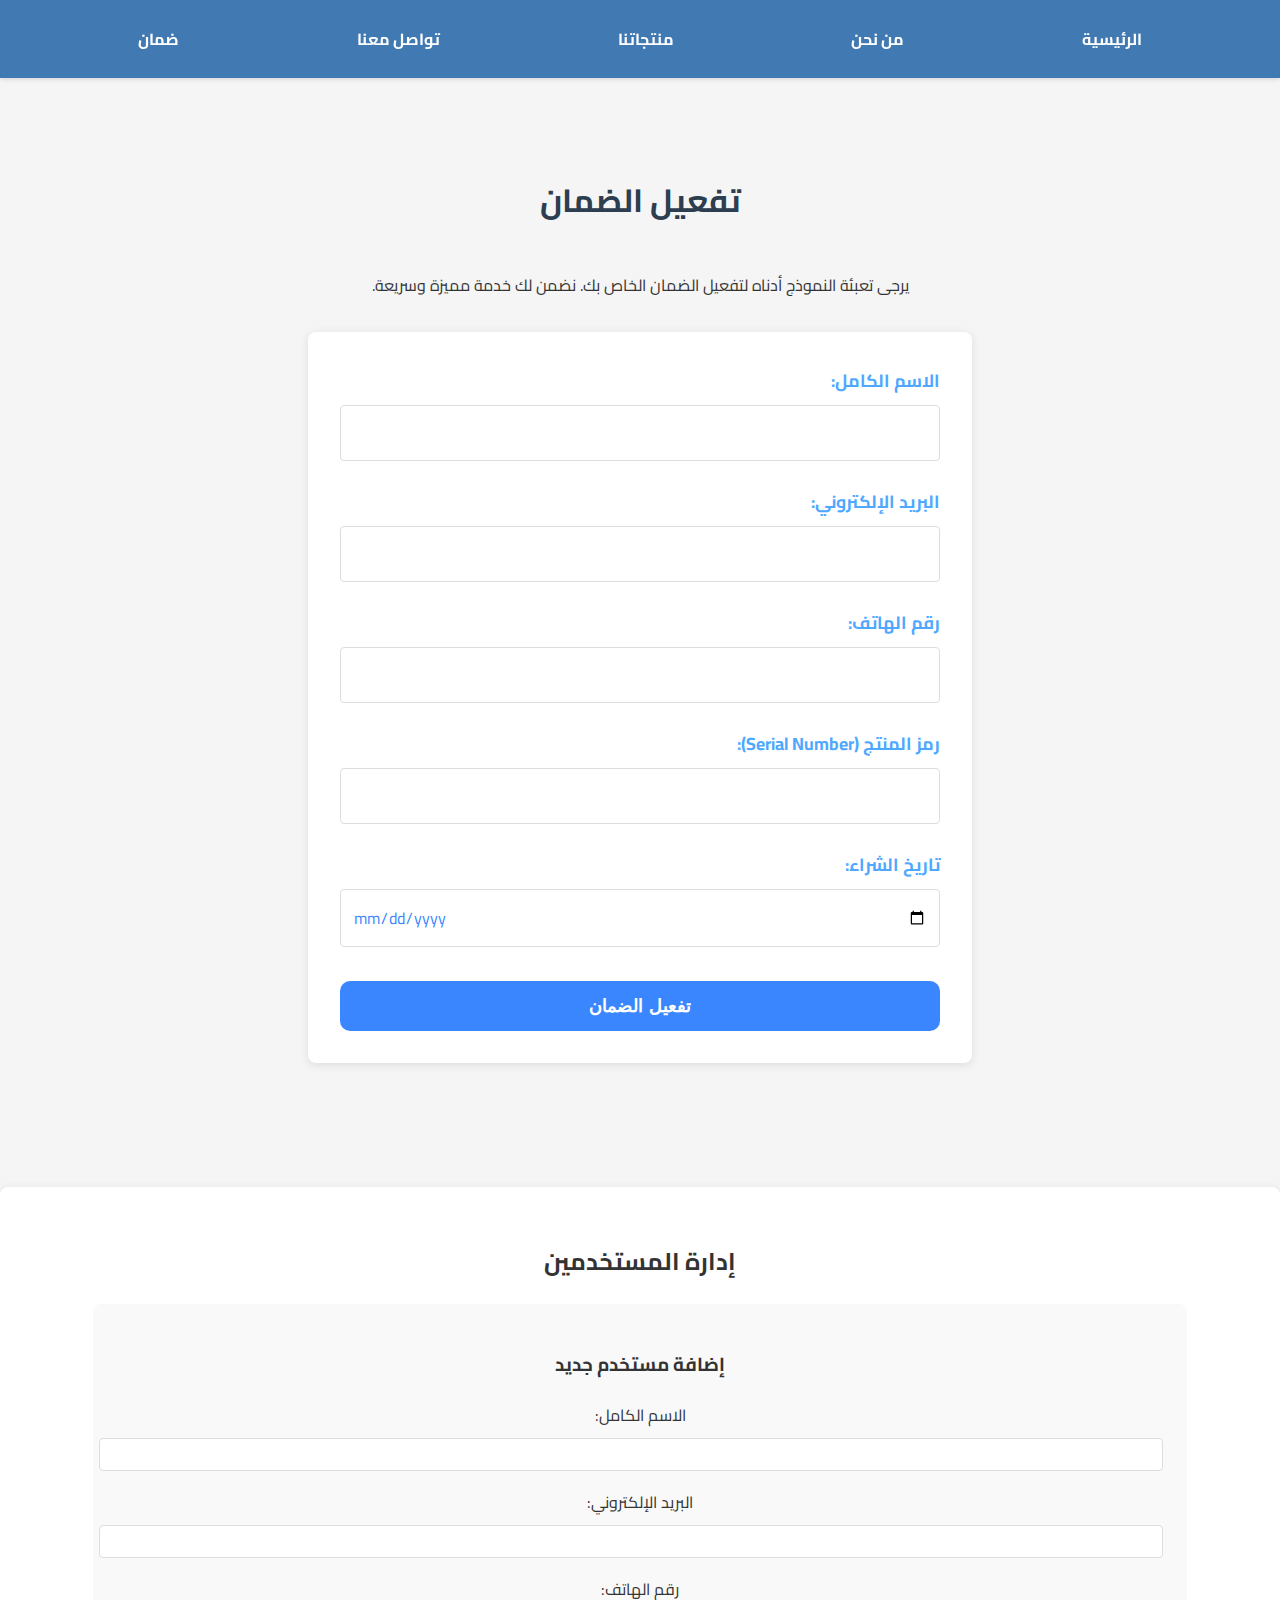
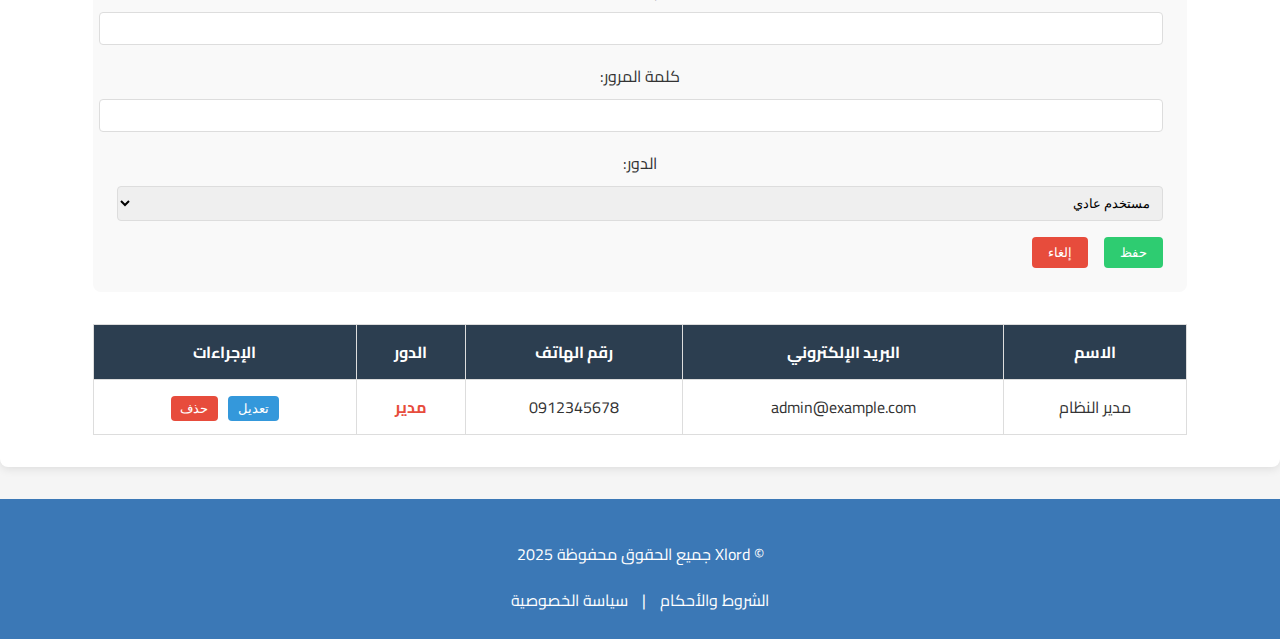
<file: guarantee.html>
<!DOCTYPE html>
<html lang="ar" dir="rtl">
<head>
  <meta charset="UTF-8" />
  <meta name="viewport" content="width=device-width, initial-scale=1.0" />
  <title>صفحة الضمان | Xlord</title>
  <link href="https://fonts.googleapis.com/css2?family=Cairo&display=swap" rel="stylesheet">
  <link rel="stylesheet" href="style.css" />
</head>
<body>

  <!-- الهيدر الثابت -->
  <div class="top-navbar">
    <div class="container">
      <nav class="nav-links">
          <a href="INDEX1.html">الرئيسية</a>
        <a href="index.html">من نحن</a>
        <a href="products.html">منتجاتنا</a>
        <a href="https://www.facebook.com/profile.php?id=61551545773420&locale=ar_AR">تواصل معنا</a>
         <a href="guarantee.html">ضمان</a>
      </nav>
    </div>
  </div>

  <!-- قسم الضمان -->
  <section>
    <h2 class="section-title">تفعيل الضمان</h2>
    <p>يرجى تعبئة النموذج أدناه لتفعيل الضمان الخاص بك. نضمن لك خدمة مميزة وسريعة.</p>

    <form class="warranty-form" action="#" method="POST">
      <div class="form-group">
        <label for="full-name">الاسم الكامل:</label>
        <input type="text" id="full-name" name="full-name" required />
      </div>

      <div class="form-group">
        <label for="email">البريد الإلكتروني:</label>
        <input type="email" id="email" name="email" required />
      </div>

      <div class="form-group">
        <label for="phone">رقم الهاتف:</label>
        <input type="tel" id="phone" name="phone" required />
      </div>

      <div class="form-group">
        <label for="product-code">رمز المنتج (Serial Number):</label>
        <input type="text" id="product-code" name="product-code" required />
      </div>

      <div class="form-group">
        <label for="purchase-date">تاريخ الشراء:</label>
        <input type="date" id="purchase-date" name="purchase-date" required />
      </div>

      <button type="submit" class="btn-blue">تفعيل الضمان</button>
    </form>
  </section>

  <!-- قسم إدارة المستخدمين -->
  <section id="users-crud" class="crud-section">
    <div class="container">
        <h2>إدارة المستخدمين</h2>
        
        <!-- نموذج إضافة/تعديل مستخدم -->
        <div class="crud-form">
            <h3 id="form-title">إضافة مستخدم جديد</h3>
            <input type="hidden" id="user-id">
            
            <div class="input-group">
                <label for="user-name">الاسم الكامل:</label>
                <input type="text" id="user-name" required>
            </div>
            
            <div class="input-group">
                <label for="user-email">البريد الإلكتروني:</label>
                <input type="email" id="user-email" required>
            </div>
            
            <div class="input-group">
                <label for="user-phone">رقم الهاتف:</label>
                <input type="tel" id="user-phone" required>
            </div>
            
            <div class="input-group">
                <label for="user-password">كلمة المرور:</label>
                <input type="password" id="user-password" required>
            </div>
            
            <div class="input-group">
                <label for="user-role">الدور:</label>
                <select id="user-role" required>
                    <option value="user">مستخدم عادي</option>
                    <option value="admin">مدير</option>
                </select>
            </div>
            
            <div class="form-actions">
                <button type="button" id="save-user" class="btn btn-primary">حفظ</button>
                <button type="button" id="cancel-edit" class="btn btn-secondary">إلغاء</button>
            </div>
        </div>
        
        <!-- جدول عرض المستخدمين -->
        <div class="users-table">
            <table>
                <thead>
                    <tr>
                        <th>الاسم</th>
                        <th>البريد الإلكتروني</th>
                        <th>رقم الهاتف</th>
                        <th>الدور</th>
                        <th>الإجراءات</th>
                    </tr>
                </thead>
                <tbody id="users-list">
                    <!-- سيتم ملؤها بالبيانات من JavaScript -->
                </tbody>
            </table>
        </div>
    </div>
  </section>


  <footer>
    <p>© Xlord جميع الحقوق محفوظة 2025</p>
    <nav>
      <a href="#">الشروط والأحكام</a> |
      <a href="#">سياسة الخصوصية</a>
    </nav>
  </footer>

  <script src="scr.js"></script>
</body>
</html>
</file>
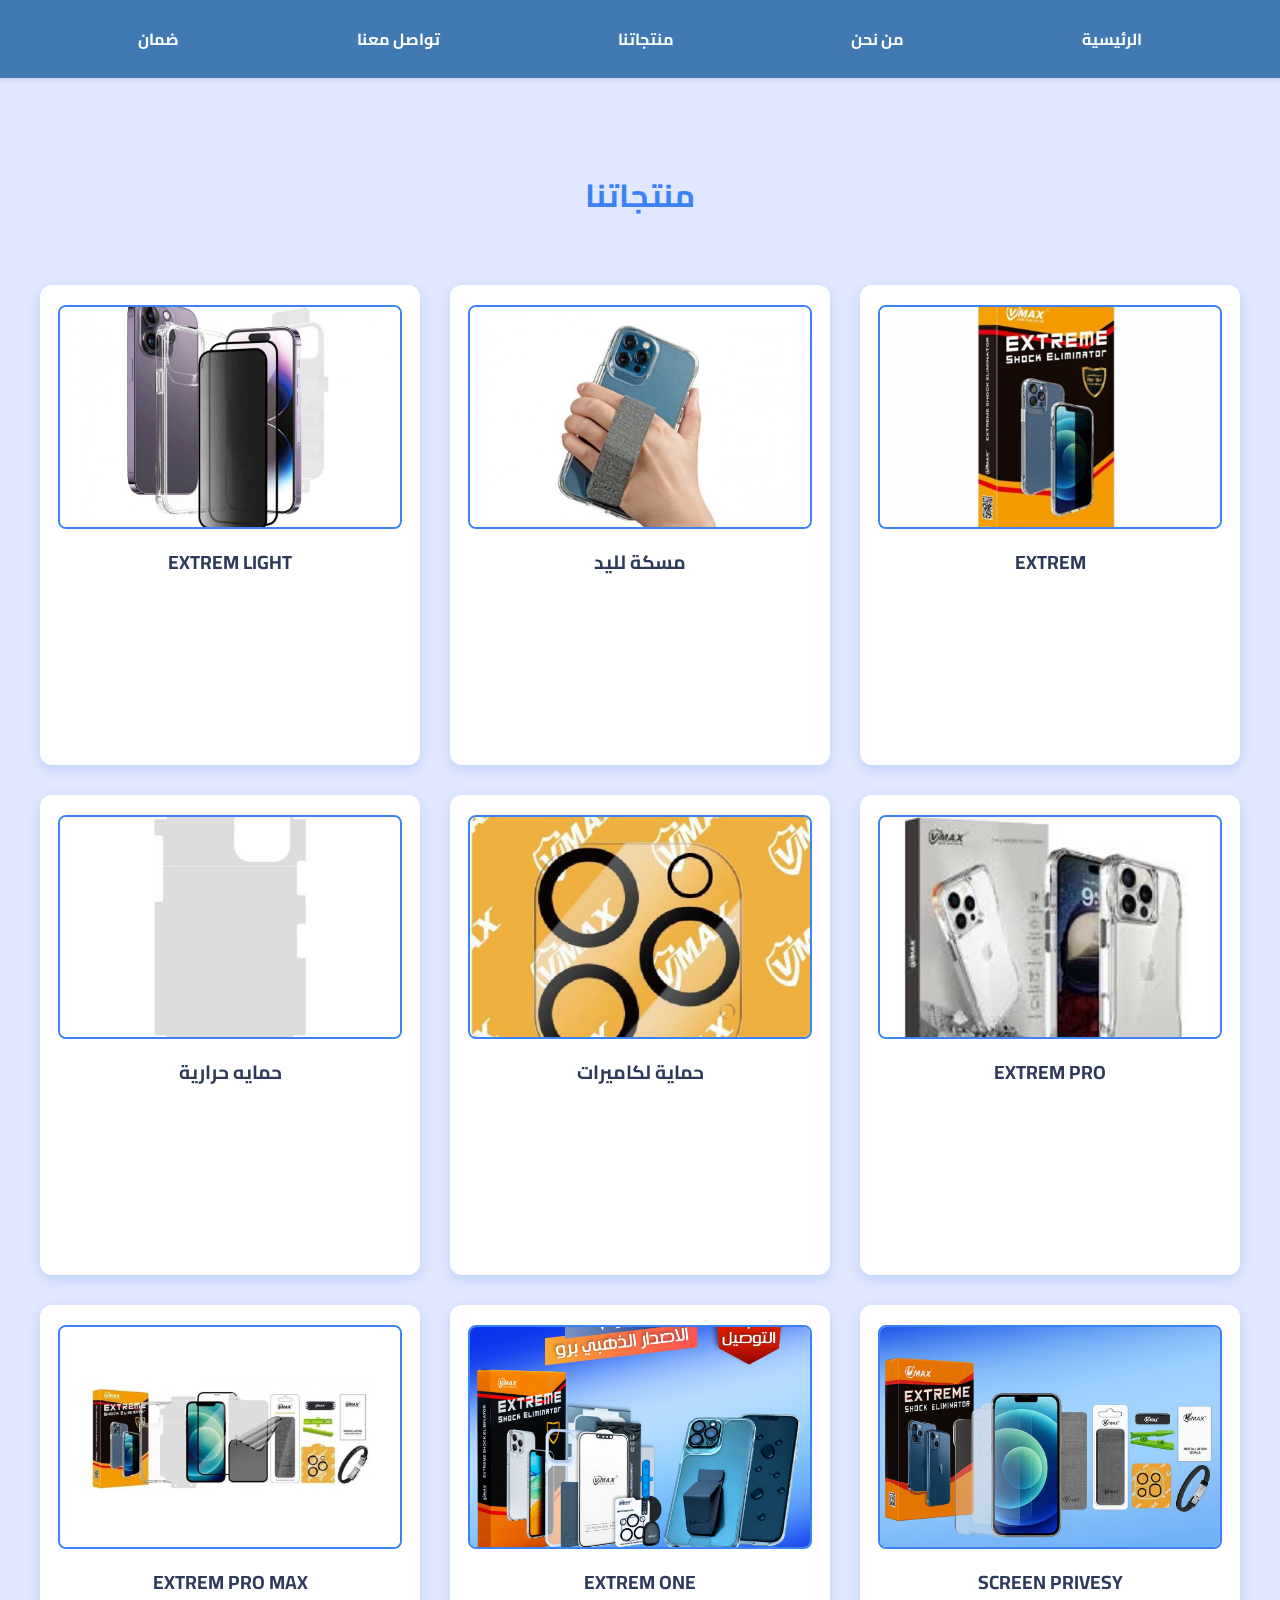
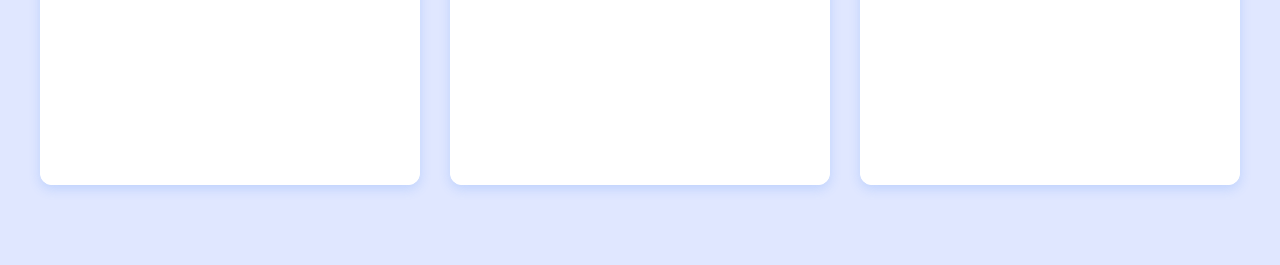
<file: products.html>
<!DOCTYPE html>
<html lang="ar" dir="rtl">
<head>
  <meta charset="UTF-8" />
  <meta name="viewport" content="width=device-width, initial-scale=1" />
  <title>منتجات مع تأثير دوران عند الوقوف</title>
  <link href="https://fonts.googleapis.com/css2?family=Cairo:wght@400;700&display=swap" rel="stylesheet" />
    <link href="https://fonts.googleapis.com/css2?family=Cairo&display=swap" rel="stylesheet">
  <link rel="stylesheet" href="style.css" />
 
</head>
<body>
 <div class="top-navbar">
    <div class="container">
      <nav class="nav-links">
         <a href="INDEX1.html">الرئيسية</a>
        <a href="index.html">من نحن</a>
        <a href="products.html">منتجاتنا</a>
        <a href="https://www.facebook.com/profile.php?id=61551545773420&locale=ar_AR">تواصل معنا</a>
         <a href="guarantee.html">ضمان</a>
      </nav>
    </div>
  </div>
  <section id="products-section">
    <h2 style="text-align:center; color:#3b82f6; font-size:2rem; margin-bottom:40px;">منتجاتنا</h2>
    <div class="products-grid">

      <!-- بطاقة 1 -->
      <div class="product-card">
        <div class="flipper">
          <div class="front">
            <img src="img/photo_2024-05-08_19-18-32.jpg" />
            <h3> EXTREM </h3>
          </div>
          <div class="back">
            <h4>EXTREM </h4>
            <p>✔️  ستكر حماية شاشة أمامي من النانو <BR>
✔️ ستكر حراري للخلفية والاطراف.<BR>
✔️ حماية للكاميرا .<BR>
✔️ كفر خلفي شفاف.<BR>
✔️ مسكة خلفية للهاتف مصنوعة من القماش وتحتوي على مغناطيس.<BR>
✔️ قطعة مغناطيسية قوية يتم تثيبتها عن طريق لاصق</p>
            <a href="http://wa.me/218942042005"  class="btn-blue">اطلب الآن</a>
          </div>
        </div>
      </div>

      <!-- بطاقة 2 -->
      <div class="product-card">
        <div class="flipper">
          <div class="front">
            <img src="img/photo_2024-05-08_19-18-27.jpg" alt="منتج 2" />
            <h3>مسكة لليد</h3>
          </div>
          <div class="back">
            <h4>مسكة لليد</h4>
            <p>مسكة لليد مصنوعة من القماش وستاند  للجوال ويمكن تثبيتها علي مغناطيس
</p>
            <a href= "http://wa.me/218942042005"  class="btn-blue">اطلب الآن</a>
          </div>
        </div>
      </div>

      <!-- بطاقة 3 -->
      <div class="product-card">
        <div class="flipper">
          <div class="front">
            <img src="img/photo_2024-05-08_19-17-51.jpg" alt="منتج 3" />
            <h3>EXTREM LIGHT</h3>
          </div>
          <div class="back">
            <h4>EXTREM LIGHT</h4>
            <p>✔️  ستكر حماية شاشة أمامي من النانو <BR>
✔️ ستكر حراري للخلفية والاطراف.<BR>
✔️ حماية للكاميرا .<BR>
✔️ كفر خلفي شفاف.<BR></p>
            <a href="http://wa.me/218942042005"  class="btn-blue">اطلب الآن</a>
          </div>
        </div>
      </div>

      <!-- بطاقة 4 -->
      <div class="product-card">
        <div class="flipper">
          <div class="front">
            <img src="img/images (1).jpeg"  alt="منتج 4" />
            <h3>EXTREM PRO</h3>
          </div>
          <div class="back">
            <h4>EXTREM PRO</h4>
            <p>✔ 2 ستكر أمامي من النانو ( شفاف - ملاقيف ) .<br>

✔ ستكر حراري للخلفية والاطراف.<br>

✔ حماية للكاميرا .<br>

✔ كفر خلفي شفاف.<br>

✔ مسكة خلفية للهاتف مصنوعة من القماش وتحتوي على مغناطيس.<br>

✔ قطعة مغناطيسية قوية يتم تثيبتها عن طريق لاصق .<br>

✔ سوارة لليد مصنوعة من الجلد الكلاسيكي لشحن الجوال ولنقل البيانات</p>
            <a href="http://wa.me/218942042005"  class="btn-blue">اطلب الآن</a>
          </div>
        </div>
      </div>

      <!-- بطاقة 5 -->
      <div class="product-card">
        <div class="flipper">
          <div class="front">
            <img src="img/photo_2024-05-08_20-49-44.jpg" alt="منتج 5" />
            <h3>حماية لكاميرات</h3>
          </div>
          <div class="back">
            <h4>حماية لكاميرات</h4>
            <p>حماية لكاميرات الجوال مصنوعة من الزجاج لأعلي وضوح لتصوير
</p>
            <a href="http://wa.me/218942042005"   class="btn-blue">اطلب الآن</a>
          </div>
        </div>
      </div>

      <!-- بطاقة 6 -->
      <div class="product-card">
        <div class="flipper">
          <div class="front">
            <img src="img/photo_2024-05-08_19-18-13.jpg" alt="منتج 6" />
            <h3>حمايه حرارية</h3>
          </div>
          <div class="back">
            <h4>حمايه حرارية </h4>
            <p>حمايه حراريه خلفيه لجهاز ولاطراف الجهاز تمنع تعرضه للخدش </p>
            <a href="http://wa.me/218942042005"   class="btn-blue">اطلب الآن</a>
          </div>
        </div>
      </div>

      <!-- بطاقة 7 -->
      <div class="product-card">
        <div class="flipper">
          <div class="front">
            <img src="img/photo_2025-06-16_22-58-11.jpg" alt="منتج 7" />
            <h3> SCREEN PRIVESY</h3>
          </div>
          <div class="back">
            <h4>تفاصيل المنتج </h4>
            <p>حماية شفافة لشاشة (privesy) الجوال عاليه الوضوح</p>
            <a href="http://wa.me/218942042005"   class="btn-blue">اطلب الآن</a>
          </div>
        </div>
      </div>

      <!-- بطاقة 8 -->
      <div class="product-card">
        <div class="flipper">
          <div class="front">
            <img src="img/photo_2023-10-04_21-42-01.jpg" alt="منتج 8" />
            <h3>EXTREM ONE </h3>
          </div>
          <div class="back">
            <h4>تفاصيل المنتج </h4>
            <p>✔️  ستكر حماية شاشة أمامي من النانو <BR>
✔️ ستكر حراري للخلفية والاطراف.<BR>
✔️ حماية للكاميرا .<BR>
✔️ كفر خلفي شفاف.<BR>
✔️ مسكة خلفية للهاتف مصنوعة من القماش وتحتوي على مغناطيس.<BR>
✔️ قطعة مغناطيسية قوية يتم تثيبتها عن طريق لاصق</p>
            <a href="http://wa.me/218942042005"  class="btn-blue">اطلب الآن</a>
          </div>
        </div>
      </div>

      <!-- بطاقة 9 -->
      <div class="product-card">
        <div class="flipper">
          <div class="front">
            <img src="img/photo_2024-05-08_19-20-50.jpg" />
            <h3>EXTREM PRO MAX </h3>
          </div>
          <div class="back">
            <h4>تفاصيل المنتج </h4>
            <p>✔ 2 ستكر أمامي من النانو ( شفاف - ملاقيف ) .<br>

✔ ستكر حراري للخلفية والاطراف.<br>

✔ حماية للكاميرا .<br>

✔ كفر خلفي شفاف.<br>

✔ مسكة خلفية للهاتف مصنوعة من القماش وتحتوي على مغناطيس.<br>

✔ قطعة مغناطيسية قوية يتم تثيبتها عن طريق لاصق .<br>

✔ سوارة لليد مصنوعة من الجلد الكلاسيكي لشحن الجوال ولنقل البيانات</p>
            <a href="http://wa.me/218942042005"   class="btn-blue">اطلب الآن</a>
          </div>
        </div>
      </div>

    </div>
  </section>

</body>
</html>
</file>
<file: style.css>
body {
  font-family: 'Cairo', sans-serif;
  background-color: #f9fafb;
  color: #2e3a59;
  margin: 0;
  padding-top: 60px; /* لتعويض الهيدر الثابت */
  direction: rtl;
}

/* الهيدر الثابت */
.top-navbar {
  position: fixed;
  top: 0;
  right: 0;
  left: 0;

 
  background-color: #f3f4f6;



  box-shadow: 0 2px 4px rgba(0,0,0,0.1);
  z-index: 999;
  padding: 10px 20px;
}

.nav-links {
  display: flex;
  justify-content: center;
  gap: 30px;
}

.nav-links a {
  color: #2e53af;
  text-decoration: none;
  font-weight: bold;
  font-size: 1rem;
  transition: color 0.3s;
}

.nav-links a:hover {
  color: #3b82f6;
}

/* الهيدر بفيديو */
header {
  position: relative;
  height: 100vh;
  overflow: hidden;
}

header video {
  position: absolute;
  top: 0;
  right: 0;
  min-width: 100%;
  min-height: 100%;
  object-fit: cover;
  z-index: -2;
}

header .overlay {
  position: absolute;
  top: 0;
  right: 0;
  bottom: 0;
  left: 0;
  background: rgba(59, 130, 246, 0.6); /* أزرق سماوي شفاف */
  z-index: -1;
}

header .overlay img {
  width: 100%;
  height: 100%;
  object-fit: cover;
  opacity: 0.2;
  z-index: -1;
  position: absolute;
  top: 0;
  right: 0;
}

header .content {
  height: 100%;
  display: flex;
  align-items: center;
  justify-content: center;
  color: white;
  text-align: center;
  position: relative;
  z-index: 1;
}

header .content h1 {
  font-size: 3rem;
  font-weight: bold;
  text-shadow: 0 2px 6px rgba(0, 0, 0, 0.6);
}

/* الأقسام */
section {
  padding: 60px 20px;
  text-align: center;
}

.section-title {
  font-size: 2rem;
  font-weight: bold;
  margin-bottom: 40px;
  color: #3b82f6;
}

/* زر */
.btn-blue {
  background-color: #3b82f6;
  color: white;
  padding: 10px 20px;
  border: none;
  border-radius: 8px;
  text-decoration: none;
  transition: background-color 0.3s;
  display: inline-block;
}

.btn-blue:hover {
  background-color: #1e40af;
}

#branches-section {
  background-color: #e0f7fa; /* لون سماوي فاتح */
  padding: 60px 20px;
}

/* فلترة الفروع */
.branches-filter {
  display: flex;
  justify-content: center;
  gap: 10px;
  margin-bottom: 40px;
  flex-wrap: wrap;
}

.filter-btn {
  background-color: #3b82f6;
  color: white;
  border: none;
  padding: 10px 20px;
  border-radius: 8px;
  cursor: pointer;
  transition: background-color 0.3s;
}

.filter-btn.active,
.filter-btn:hover {
  background-color: #1e40af;
}

/* شبكة بطاقات الفروع */
.branches-grid {
  display: grid;
  gap: 25px;
  grid-template-columns: repeat(auto-fit, minmax(300px, 1fr));
  max-width: 1200px;
  margin: 0 auto;
}

/* بطاقة الفرع */
.branch-card {
  position: relative;
  border-radius: 12px;
  overflow: hidden;
  box-shadow: 0 4px 12px rgba(0, 0, 0, 0.1);
  height: 300px;
  transition: transform 0.3s ease;
}

.branch-card:hover {
  transform: translateY(-10px);
}

.branch-front {
  width: 100%;
  height: 100%;
  position: relative;
}

.branch-front img {
  width: 100%;
  height: 100%;
  object-fit: cover;
  transition: transform 0.5s;
}

.branch-card:hover .branch-front img {
  transform: scale(1.05);
}

.branch-front h3 {
  position: absolute;
  bottom: 0;
  right: 0;
  left: 0;
  margin: 0;
  padding: 15px;
  background: rgba(59, 130, 246, 0.8);
  color: white;
  font-size: 1.1rem;
  text-align: center;
}

/* طبقة التحويم */
.branch-overlay {
  position: absolute;
  top: 0;
  right: 0;
  bottom: 0;
  left: 0;
  background: rgba(59, 130, 246, 0.9);
  color: white;
  display: flex;
  flex-direction: column;
  justify-content: center;
  align-items: center;
  opacity: 0;
  transition: opacity 0.5s;
  padding: 20px;
  text-align: center;
}

.branch-card:hover .branch-overlay {
  opacity: 1;
}

.branch-info p {
  margin: 5px 0;
}

/* أزرار الفرع */
.branch-buttons {
  display: flex;
  gap: 15px;
  margin-top: 15px;
}

.branch-btn {
  display: flex;
  justify-content: center;
  align-items: center;
  width: 50px;
  height: 50px;
  background-color: white;
  color: #3b82f6;
  border-radius: 50%;
  font-size: 1.2rem;
  transition: all 0.3s;
}

.branch-btn:hover {
  background-color: #1e40af;
  color: white;
  transform: scale(1.1);
}

/* استجابة الجوال */
@media (max-width: 768px) {
  .branches-grid {
    grid-template-columns: 1fr;
  }
}



/* قسم المنتجات */
#products-section {
  background-color: #e0e7ff; /* أزرق فاتح جدا */
}

/* شبكة البطاقات */
.grid {
  display: grid;
  gap: 30px;
  grid-template-columns: repeat(auto-fit, minmax(300px, 1fr));
  padding: 0 10px;
}

/* بطاقة المنتج */
.product-card {
  background-color: #ffffff;
  border-radius: 12px;
  overflow: hidden;
  box-shadow: 0 4px 12px rgba(59, 130, 246, 0.2);
  perspective: 1000px;
  transition: transform 0.3s ease;
  min-height: 480px;
  position: relative;
}

.product-card:hover {
  transform: translateY(-6px);
  box-shadow: 0 8px 20px rgba(59, 130, 246, 0.4);
}

/* التأثير القلاب */
.flipper {
  position: relative;
  width: 100%;
  height: 100%;
  transition: transform 0.8s ease-in-out;
  transform-style: preserve-3d;
}

.product-card:hover .flipper {
  transform: rotateY(180deg);
}

/* الواجهتين */
.front, .back {
  position: absolute;
  width: 100%;
  height: 100%;
  backface-visibility: hidden;
  -webkit-backface-visibility: hidden;
  background: white;
  display: flex;
  flex-direction: column;
  align-items: center;
  padding: 20px;
  box-sizing: border-box;
}

/* صورة المنتج */
.front img {
  width: 100%;
  height: 220px;
  object-fit: cover;
  border-radius: 8px;
  margin-bottom: 15px;
  border: 2px solid #3b82f6;
}

/* عنوان المنتج */
.front h3 {
  font-size: 1.1rem;
  color: #2e3a59;
  text-align: center;
  margin: 0;
}

/* وجهة الخلف */
.back {
  transform: rotateY(180deg);
  justify-content: center;
  text-align: right;
}

/* عنوان المواصفات */
.back h4 {
  color: #3b82f6;
  margin-top: 0;
}

/* قائمة المواصفات */
.back ul {
  list-style: none;
  padding: 0;
  margin: 10px 0 20px 0;
}

.back ul li {
  padding-right: 20px;
  margin-bottom: 8px;
  color: #2e3a59;
}

/* زر الطلب */
.back a.btn-blue {
  margin-top: auto;
}

/* الفوتر */
footer {
  background-color: #1e293b;
  color: white;
  text-align: center;
  padding: 20px 0;
}

footer nav a {
  color: white;
  text-decoration: none;
  margin: 0 10px;
}

footer nav a:hover {
  text-decoration: underline;
}

/* استجابة الجوال */
@media (max-width: 768px) {
  .grid {
    grid-template-columns: 1fr;
  }

  header .content h1 {
    font-size: 2rem;
  }

  .nav-links {
    flex-direction: column;
    gap: 15px;
  }

  .section-title {
    font-size: 1.5rem;
  }
}
/* تنسيق نموذج الضمان */
.warranty-form {
  max-width: 500px;
  margin: 40px auto;
  text-align: right;
  background-color: #f0f9ff; /* سماوي فاتح جدًا وناعم */
  padding: 30px 40px;
  border-radius: 12px;
  box-shadow: 0 6px 16px rgba(152, 205, 255, 0.3); /* ظل سماوي ناعم */
  font-family: 'Cairo', sans-serif;
  color: #3a86ff; /* أزرق سماوي متوسط للنص */
}

.form-group {
  margin-bottom: 22px;
}

.form-group label {
  display: block;
  margin-bottom: 10px;
  font-weight: 600;
  color: #4ea8ff; /* أزرق سماوي هادي */
  font-size: 1.1rem;
}

.form-group input {
  width: 100%;
  padding: 12px 14px;
  border: 1.8px solid #a7d8ff; /* سماوي فاتح */
  border-radius: 8px;
  font-family: 'Cairo', sans-serif;
  font-size: 1rem;
  background-color: #ffffff; /* خلفية بيضاء ناعمة */
  color: #3a86ff;
  transition: border-color 0.3s ease, box-shadow 0.3s ease;
  box-sizing: border-box;
}

.form-group input::placeholder {
  color: #bcdfff; /* نص خفيف في الحقل */
}

.form-group input:focus {
  border-color: #5dadec; /* أزرق سماوي مركز عند التركيز */
  box-shadow: 0 0 8px #a9cfff; /* توهج سماوي لطيف */
  outline: none;
}

/* زر الإرسال */
.warranty-form button {
  width: 100%;
  padding: 14px 0;
  background-color: #3a86ff; /* أزرق سماوي متوسط */
  color: white;
  font-size: 1.15rem;
  font-weight: 700;
  border: none;
  border-radius: 10px;
  cursor: pointer;
  transition: background-color 0.3s ease;
  margin-top: 10px;
}

.warranty-form button:hover {
  background-color: #5dadec; /* أزرق سماوي أفتح عند التمرير */
}
 body  {
      font-family: 'Cairo', sans-serif;
      background-color: #f9fafb;
      color: #2e3a59;
      margin: 0;
      padding-top: 60px;
      direction: rtl;
    }

    /* شبكة المنتجات */
    .products-grid {
      display: grid;
      gap: 30px;
      grid-template-columns: repeat(auto-fit, minmax(280px, 1fr));
      padding: 20px;
      max-width: 1200px;
      margin: 0 auto;
    }

    /* بطاقة المنتج */
    .product-card {
      perspective: 1200px; /* مهم لعمل تأثير 3D للدوران */
      cursor: pointer;
      height: 480px;
      position: relative;
    }

    .flipper {
      position: relative;
      width: 100%;
      height: 100%;
      transition: transform 0.8s cubic-bezier(0.4, 0, 0.2, 1);
      transform-style: preserve-3d;
      box-shadow: 0 4px 12px rgba(59, 130, 246, 0.2);
      border-radius: 12px;
    }

    /* عند الوقوف على البطاقة */
    .product-card:hover .flipper {
      transform: rotateY(180deg);
      box-shadow: 0 10px 30px rgba(59, 130, 246, 0.4);
    }

    /* الواجهتان الأمامية والخلفية */
    .front, .back {
      position: absolute;
      width: 100%;
      height: 100%;
      border-radius: 12px;
      backface-visibility: hidden;
      -webkit-backface-visibility: hidden;
      background: white;
      display: flex;
      flex-direction: column;
      align-items: center;
      padding: 20px;
      box-sizing: border-box;
      overflow: hidden;
    }

    /* الوجه الأمامي */
    .front {
      z-index: 2;
    }
    .front img {
      width: 100%;
      height: 220px;
      object-fit: cover;
      border-radius: 8px;
      margin-bottom: 15px;
      border: 2px solid #3b82f6;
      user-select: none;
      pointer-events: none;
    }
    .front h3 {
      font-size: 1.2rem;
      color: #2e3a59;
      margin: 0 auto;
      text-align: center;
      transition: color 0.3s ease, transform 0.3s ease;
    }
    .product-card:hover .front h3 {
      color: #1e40af;
      transform: translateY(-5px);
    }

    /* الوجه الخلفي */
    .back {
      transform: rotateY(180deg);
      justify-content: center;
      text-align: center;
      color: #3b82f6;
      padding: 40px 20px;
    }
    .back h4 {
      margin: 0 0 20px 0;
      font-size: 1.3rem;
    }
    .back p {
      color: #2e3a59;
      margin-bottom: 30px;
      font-size: 1rem;
      line-height: 1.4;
    }

    /* زر اطلب الآن */
    .btn-blue {
      background-color: #3b82f6;
      color: white;
      padding: 12px 24px;
      border: none;
      border-radius: 8px;
      font-size: 1.1rem;
      font-weight: bold;
      cursor: pointer;
      text-decoration: none;
      transition: background-color 0.3s ease;
      display: inline-block;
      user-select: none;
    }
    .btn-blue:hover {
      background-color: #1e40af;
    }

    /* استجابة الجوال */
    @media (max-width: 768px) {
      .products-grid {
        grid-template-columns: 1fr;
        padding: 10px;
      }
      .product-card {
        height: auto;
      }
      .front, .back {
        position: relative;
        transform: none !important;
        height: auto;
        box-shadow: 0 4px 12px rgba(59, 130, 246, 0.2);
      }
      .product-card:hover .flipper {
        transform: none !important;
      }
    }



    /* التنسيق العام */
body {
  font-family: 'Cairo', sans-serif;
  margin: 0;
  padding: 0;
  background-color: #f5f5f5;
  color: #333;
}

.container {
  width: 90%;
  margin: 0 auto;
  max-width: 1200px;
}

/* الهيدر */
.top-navbar {
  background-color: #417ab3;
  color: white;
  padding: 1rem 0;
  position: sticky;
  top: 0;
  z-index: 100;
}

.nav-links {
  display: flex;
  justify-content: space-around;
}

.nav-links a {
  color: white;
  text-decoration: none;
  padding: 0.5rem 1rem;
  transition: all 0.3s ease;
}

.nav-links a:hover {
  background-color: #34495e;
  border-radius: 4px;
}

/* قسم الضمان */
.section-title {
  text-align: center;
  color: #2c3e50;
  margin-top: 2rem;
}

.warranty-form {
  background-color: white;
  padding: 2rem;
  border-radius: 8px;
  box-shadow: 0 2px 10px rgba(0, 0, 0, 0.1);
  max-width: 600px;
  margin: 2rem auto;
}

.form-group {
  margin-bottom: 1.5rem;
}

.form-group label {
  display: block;
  margin-bottom: 0.5rem;
  font-weight: bold;
}

.form-group input {
  width: 100%;
  padding: 0.75rem;
  border: 1px solid #ddd;
  border-radius: 4px;
  font-size: 1rem;
}

.btn-blue {
  background-color: #3498db;
  color: white;
  border: none;
  padding: 0.75rem 1.5rem;
  border-radius: 4px;
  cursor: pointer;
  font-size: 1rem;
  transition: background-color 0.3s;
}

.btn-blue:hover {
  background-color: #2980b9;
}

/* قسم إدارة المستخدمين */
.crud-section {
  background-color: white;
  padding: 2rem;
  margin: 2rem auto;
  border-radius: 8px;
  box-shadow: 0 2px 10px rgba(0, 0, 0, 0.1);
}

.crud-form {
  background-color: #f9f9f9;
  padding: 1.5rem;
  border-radius: 8px;
  margin-bottom: 2rem;
}

.input-group {
  margin-bottom: 1rem;
}

.input-group label {
  display: block;
  margin-bottom: 0.5rem;
}

.input-group input,
.input-group select {
  width: 100%;
  padding: 0.5rem;
  border: 1px solid #ddd;
  border-radius: 4px;
}

.form-actions {
  display: flex;
  gap: 1rem;
  margin-top: 1rem;
}

.btn {
  padding: 0.5rem 1rem;
  border: none;
  border-radius: 4px;
  cursor: pointer;
}

.btn-primary {
  background-color: #2ecc71;
  color: white;
}

.btn-secondary {
  background-color: #e74c3c;
  color: white;
}

.users-table {
  overflow-x: auto;
}

.users-table table {
  width: 100%;
  border-collapse: collapse;
}

.users-table th,
.users-table td {
  padding: 0.75rem;
  text-align: center;
  border: 1px solid #ddd;
}

.users-table th {
  background-color: #2c3e50;
  color: white;
}

.users-table tr:nth-child(even) {
  background-color: #f2f2f2;
}

.action-btn {
  padding: 0.3rem 0.6rem;
  margin: 0 0.2rem;
  border: none;
  border-radius: 4px;
  cursor: pointer;
}

.edit-btn {
  background-color: #3498db;
  color: white;
}

.delete-btn {
  background-color: #e74c3c;
  color: white;
}

.role-admin {
  color: #e74c3c;
  font-weight: bold;
}

.role-user {
  color: #2ecc71;
}

/* الفوتر */
footer {
  background-color: #3b78b6;
  color: white;
  text-align: center;
  padding: 1.5rem 0;
  margin-top: 2rem;
}

footer nav {
  margin-top: 1rem;
}

footer a {
  color: #ecf0f1;
  text-decoration: none;
  margin: 0 0.5rem;
}

footer a:hover {
  text-decoration: underline;
}
#services-section {
  background: linear-gradient(135deg, #e0f2fe, #f8fafc);
  padding: 80px 20px;
}

.services-container {
  max-width: 1000px;
  margin: 0 auto;
  background-color: #ffffff;
  border-radius: 16px;
  box-shadow: 0 8px 24px rgba(0, 0, 0, 0.08);
  padding: 60px 40px;
  text-align: center;
}

.services-grid {
  display: grid;
  grid-template-columns: repeat(auto-fit, minmax(250px, 1fr));
  gap: 40px;
  margin: 40px 0;
}

.service-card {
  padding: 20px;
  border-radius: 12px;
  background-color: #f0f9ff;
  box-shadow: 0 4px 10px rgba(59, 130, 246, 0.1);
  transition: transform 0.3s, box-shadow 0.3s;
}

.service-card:hover {
  transform: translateY(-10px);
  box-shadow: 0 8px 20px rgba(59, 130, 246, 0.2);
}

.service-card i {
  font-size: 2.5rem;
  color: #3b82f6;
  margin-bottom: 15px;
}

.service-card h3 {
  font-size: 1.3rem;
  color: #1e3a8a;
  margin-bottom: 10px;
}

.service-card p {
  color: #475569;
  font-size: 1rem;
  line-height: 1.6;
}

.services-container .btn-blue {
  padding: 14px 28px;
  font-size: 1.1rem;
  font-weight: 700;
  border-radius: 10px;
}
</file>
